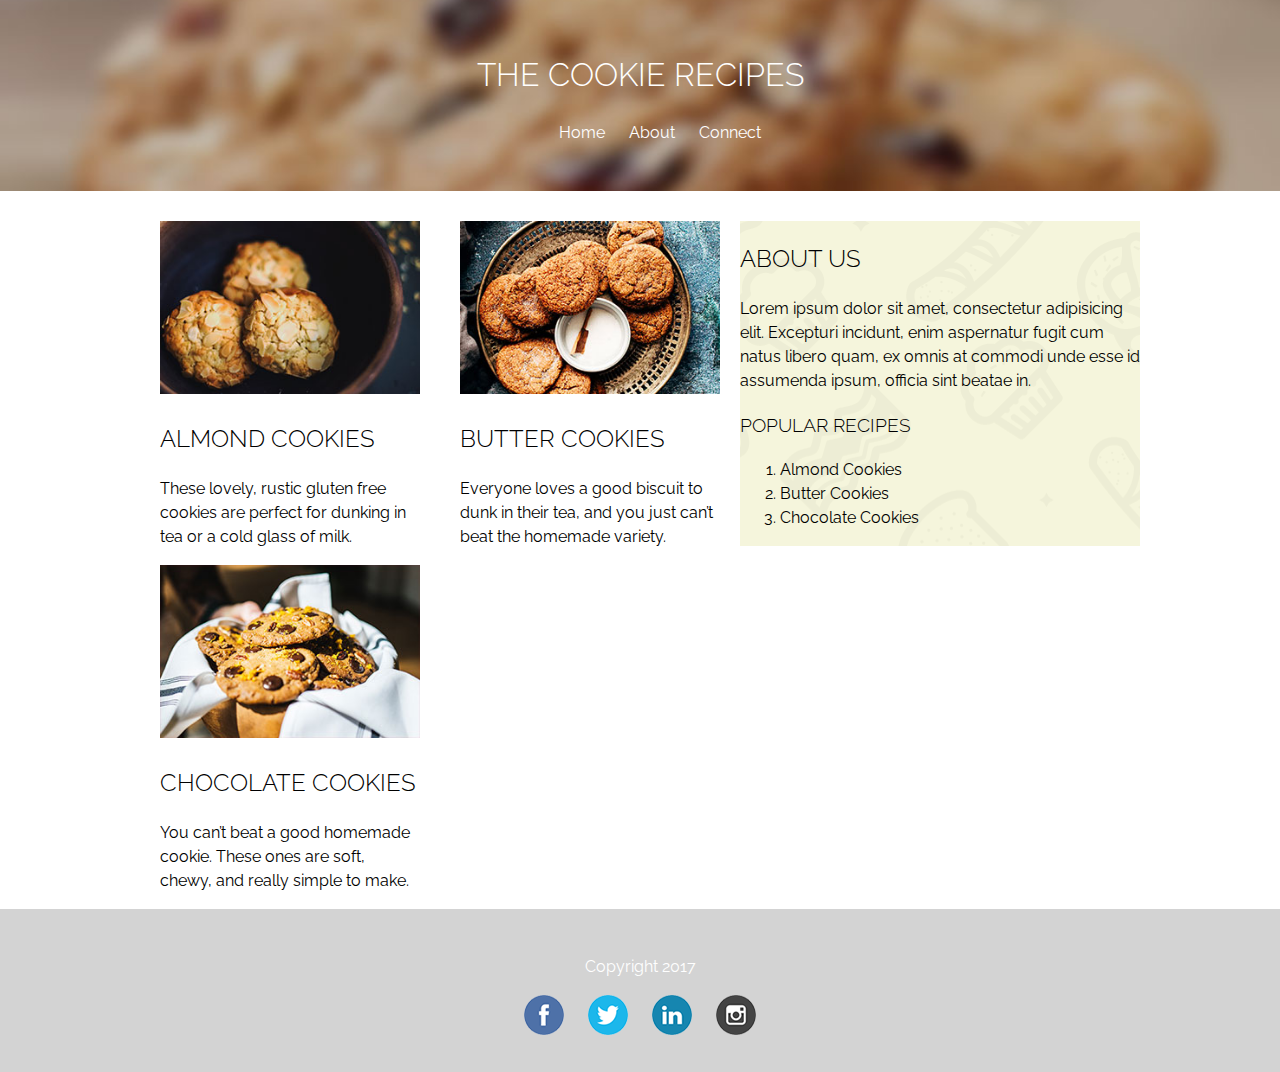
<file: index.html>
<!DOCTYPE html>
<html>
<head>
<title>M Y  W E B S I T E</title>
<link rel="stylesheet" href="css/style.css">

<link href="https://fonts.googleapis.com/css?family=Raleway:300,400,700" rel="stylesheet">

</head>
<body>

<header>
<h1>The Cookie Recipes</h1>
<ul>
	<li><a href="#">Home</a></li>
	<li><a href="#">About</a></li>
	<li><a href="contact.html">Connect</a></li>
</ul>
</header>

<div class="container">
	<div class="sidebar">
		<h2>About Us</h2>
		<p>Lorem ipsum dolor sit amet, consectetur adipisicing elit. Excepturi incidunt, enim aspernatur fugit cum natus libero quam, ex omnis at commodi unde esse id assumenda ipsum, officia sint beatae in.</p>

		<h3>Popular Recipes</h3>
		<ol>
		<li>Almond Cookies</li>
		<li>Butter Cookies</li>
		<li>Chocolate Cookies</li>
		</ol>
	</div>

<div class="recipes">
		<article>
			<img src="images/almond-cookies.jpg">
			<h2>Almond Cookies</h2>
			<p>These lovely, rustic gluten free cookies are perfect for dunking in tea or a cold glass of milk.</p>
		</article>
		<article>
			<img src="images/butter-cookies.jpg">
			<h2>Butter Cookies</h2>
			<p>Everyone loves a good biscuit to dunk in their tea, and you just can’t beat the homemade variety.</p>
		</article>
		<article>
			<img src="images/chocolate-cookies.jpg">
			<h2>Chocolate Cookies</h2>
			<p>You can’t beat a good homemade cookie. These ones are soft, chewy, and really simple to make.</p>
		</article>
	</div>
</div>

<footer>
<p>Copyright 2017</p>
<a href="#"><img src="images/facebook.png"></a>
<a href="#"><img src="images/twitter.png"></a>
<a href="#"><img src="images/linkedin.png"></a>
<a href="#"><img src="images/instagram.png"></a>
</footer>


</body>
</html>
</file>
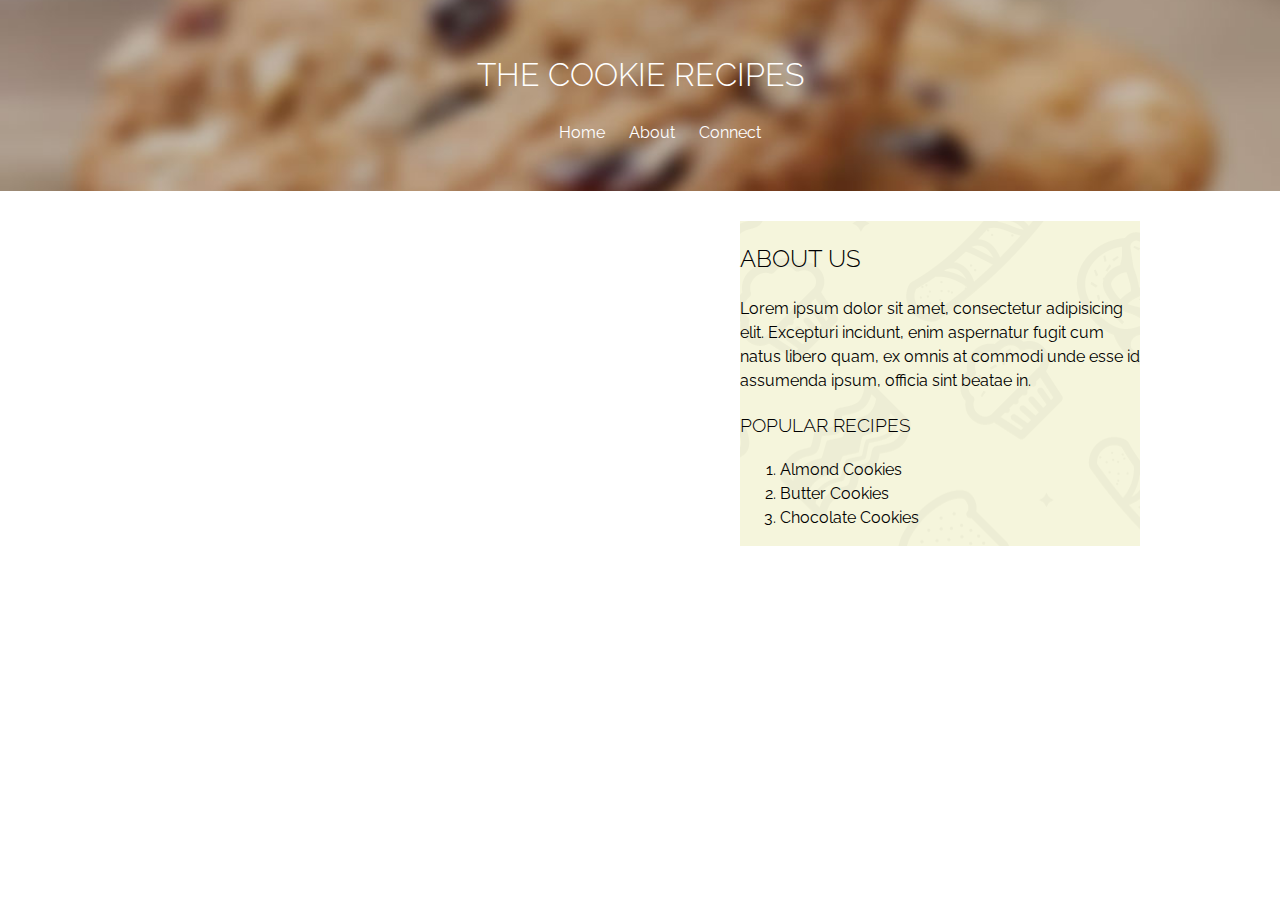
<file: contact.html>
<!DOCTYPE html>
<html>
<head>
	<title>contact</title>
<link rel="stylesheet" href="css/style.css">

<link href="https://fonts.googleapis.com/css?family=Raleway:300,400,700" rel="stylesheet">
</head>
<body>
<header>
<h1>The Cookie Recipes</h1>
<ul>
	<li><a href="index.html">Home</a></li>
	<li><a href="#">About</a></li>
	<li><a href="#">Connect</a></li>
</ul>
</header>

<div class="container">
	<div class="sidebar">
		<h2>About Us</h2>
		<p>Lorem ipsum dolor sit amet, consectetur adipisicing elit. Excepturi incidunt, enim aspernatur fugit cum natus libero quam, ex omnis at commodi unde esse id assumenda ipsum, officia sint beatae in.</p>

		<h3>Popular Recipes</h3>
		<ol>
		<li>Almond Cookies</li>
		<li>Butter Cookies</li>
		<li>Chocolate Cookies</li>
		</ol>
	</div>
</body>
</html>
</file>
<file: css/style.css>
* {
  box-sizing: border-box;
}

body{
	font-family: 'Raleway', sans-serif;
	line-height:1.5;
	margin:0;
}

h1, h2, h3{
	text-transform:uppercase;
	font-weight:300;
}

header{
	text-align:center;
	color:white;
	background-color:#ef6c00; 
	background-image:url(../images/header-bg.jpg);
	background-size:cover;
	background-position:center;
	padding:30px;
	margin-bottom:30px;
}

header li{
	display:inline;
}

a{
	color:white;
	text-decoration:none;
	margin:10px;
}

header a:hover{
	background-color:beige;
}

.container{
	width:1000px;
	margin:0 auto;
}

.sidebar{
	width:40%;
	float:right;
	background-color:beige;
	background-image:url(../images/sidebar-bg.png);
}

.recipes{
	width:60%;
	float:left;
}

footer{
	clear:both;
	text-align:center;
	color:white;
	background-color:lightgrey;
	padding: 30px;
}

article{
	width:50%;
	float:left;
	padding:0 20px;
}

article img{
	width:100%;
}

@media (max-width:1000px) {
	.sidebar{
		display:none;
	}

	.recipes, .container{
		width:100%;
	}
}

@media (max-width:600px){
	article{
		width:100%;
	}
}
</file>
